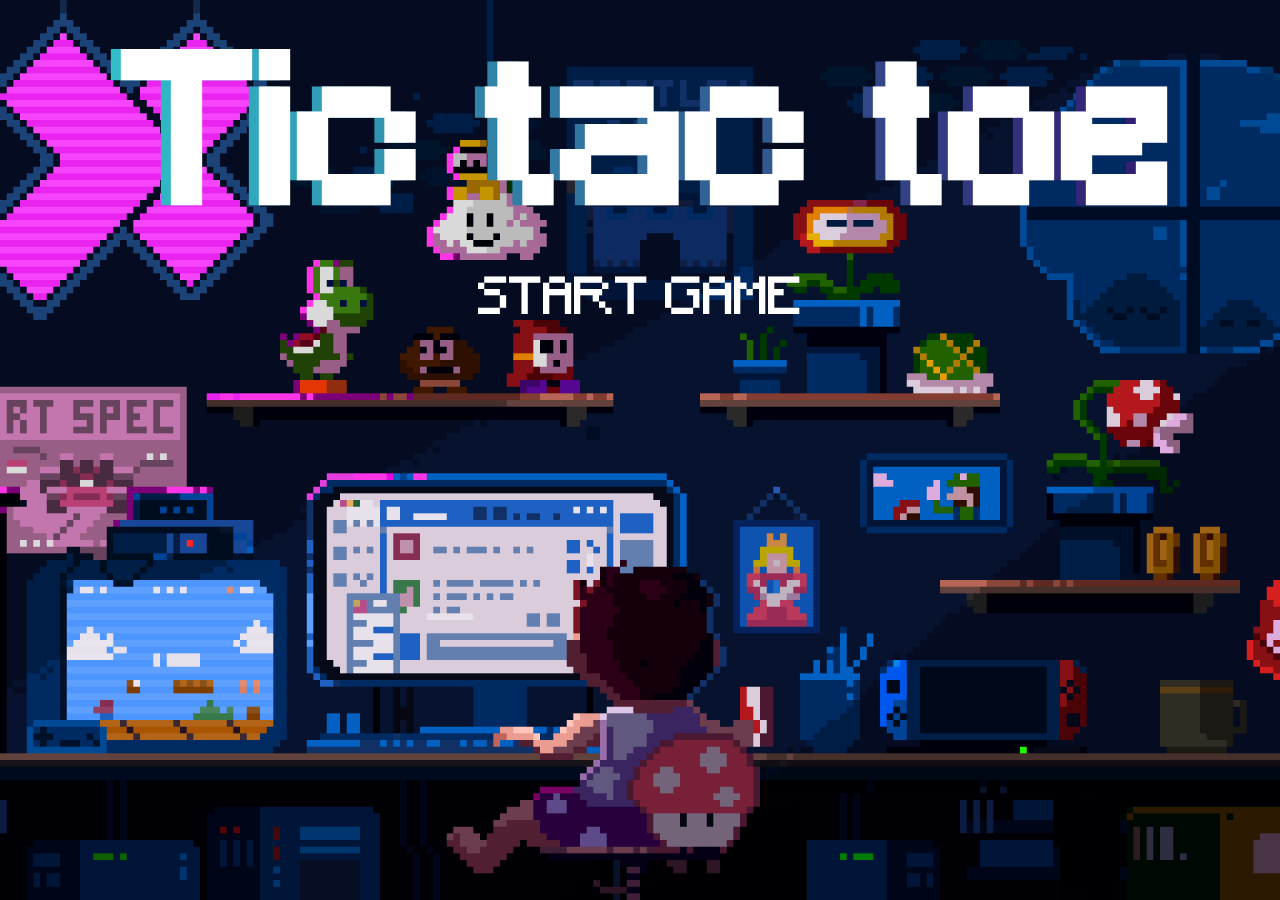
<file: index.html>
<!DOCTYPE html>
<html lang="en">
<head>
    <meta charset="UTF-8">
    <meta http-equiv="X-UA-Compatible" content="IE=edge">
    <meta name="viewport" content="width=device-width, initial-scale=1.0">
    <link rel="stylesheet" href="css/ind.css" type="text/css">
    <script src="https://cdn.jsdelivr.net/npm/bootstrap@5.2.3/dist/js/bootstrap.min.js"
        integrity="sha384-cuYeSxntonz0PPNlHhBs68uyIAVpIIOZZ5JqeqvYYIcEL727kskC66kF92t6Xl2V"
        crossorigin="anonymous"></script>
    <title>Tic Tac Toe</title>
</head>
<body>
    <header>
        <h1>Tic tac toe</h1>
    </header>
    <div class="box-players">
        <button id="start" class="menu-button" onclick="location.href='./pages/gamesl.html'">START GAME</button>
    </div>
    
</body>
</html>
</file>
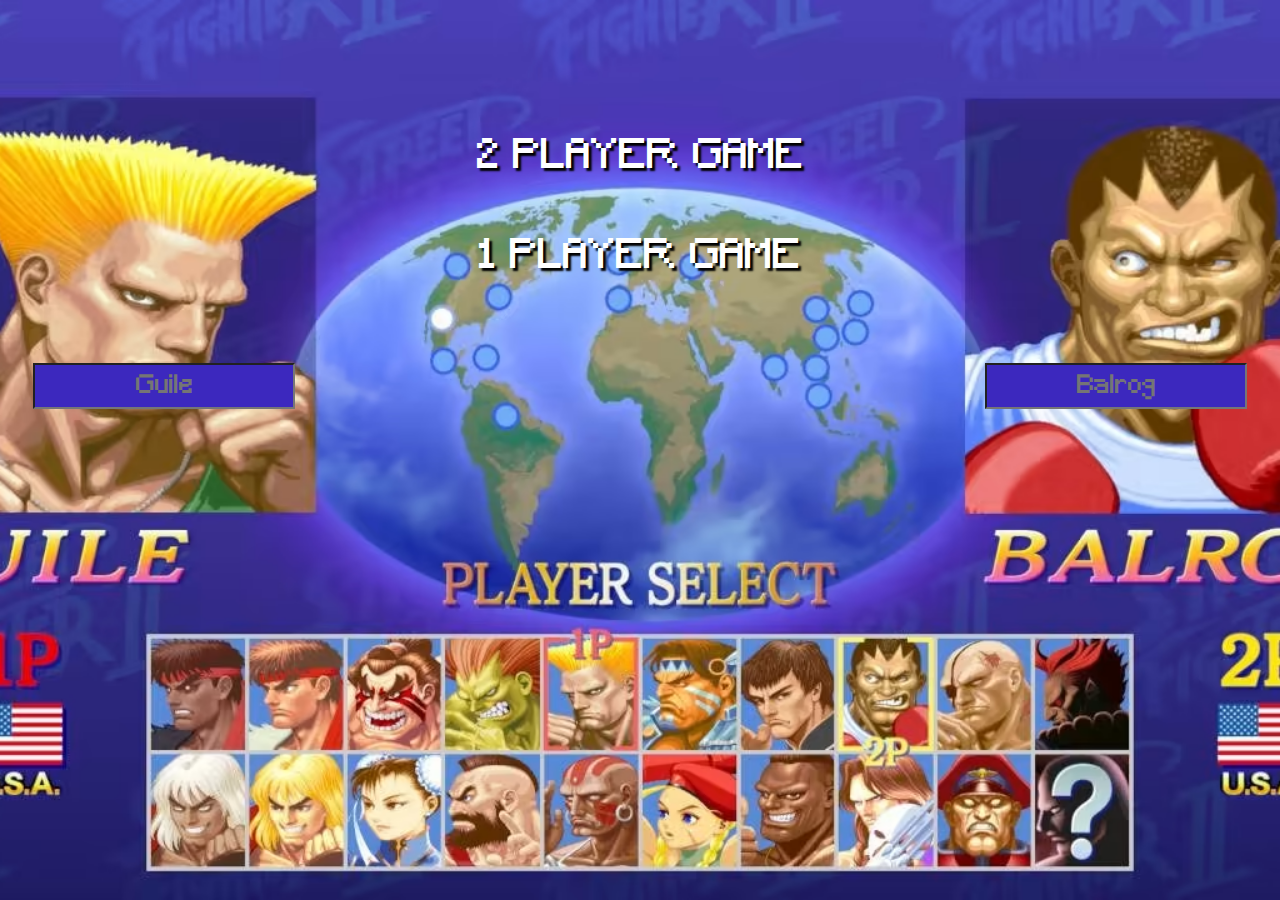
<file: pages/gamesl.html>
<!DOCTYPE html>
<html lang="en">

<head>
    <meta charset="UTF-8">
    <meta http-equiv="X-UA-Compatible" content="IE=edge">
    <meta name="viewport" content="width=device-width, initial-scale=1.0">
    <link rel="stylesheet" href="../css/gamesl.css" type="text/css">
    <script src="https://cdn.jsdelivr.net/npm/bootstrap@5.2.3/dist/js/bootstrap.min.js"
        integrity="sha384-cuYeSxntonz0PPNlHhBs68uyIAVpIIOZZ5JqeqvYYIcEL727kskC66kF92t6Xl2V"
        crossorigin="anonymous"></script>
    <title>Player select</title>
</head>
<body>
    <div class="box-players">
        <button id="mp" class="menu-button" onclick="login()">2 PLAYER GAME</button>
        <button id="sp" class="menu-button" onclick="logincpu()">1 PLAYER GAME</button>
    </div>
    <div class="players-name">
        <input type="text" name="player1" id="player1" placeholder="Guile">
        <input type="text" name="player2" id="player2" placeholder="Balrog">
    </div>
    <script src="../js/main.js"></script>
</body>
</html>
</file>
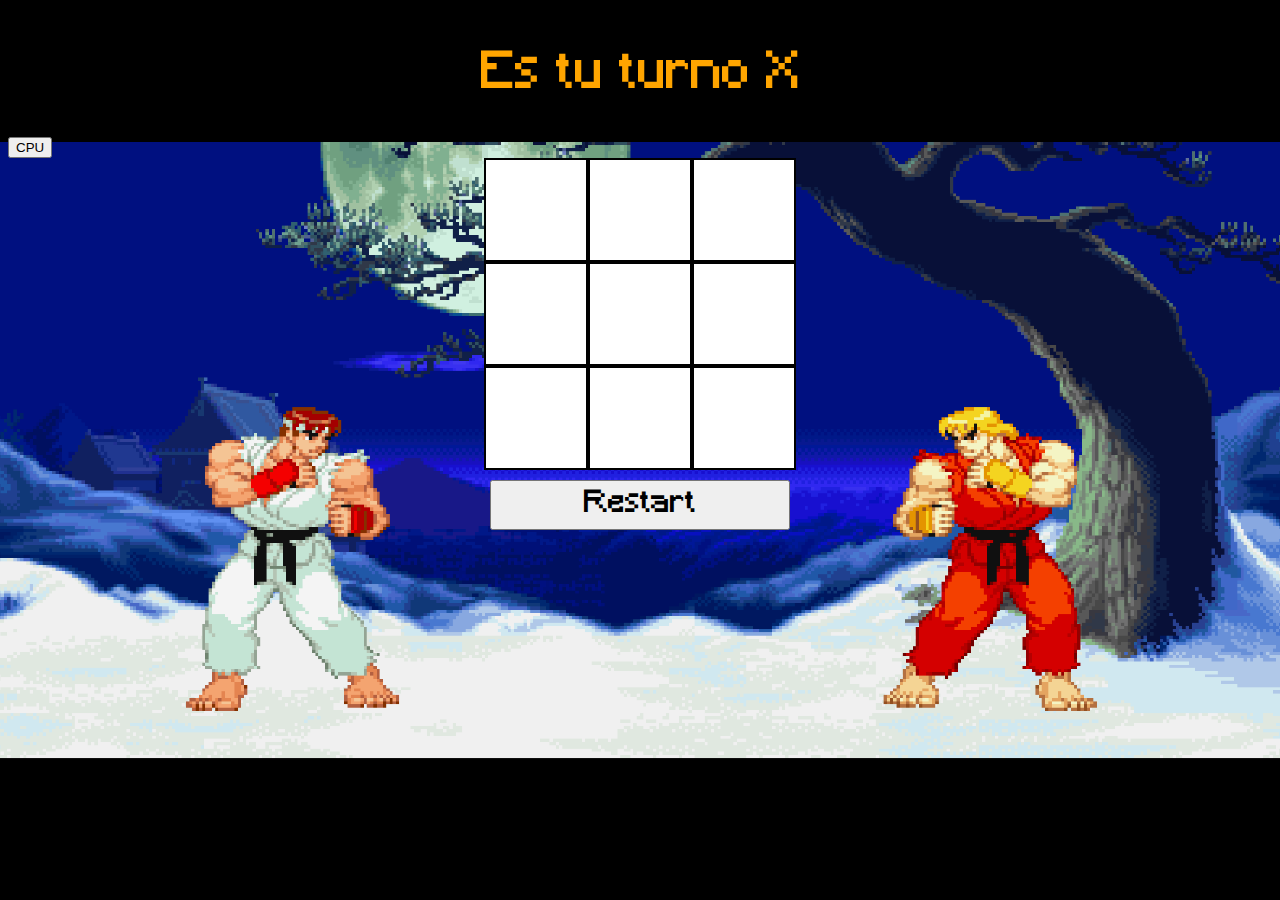
<file: pages/ingame.html>
<!DOCTYPE html>
<html lang="en">

<head>
    <meta charset="UTF-8">
    <meta http-equiv="X-UA-Compatible" content="IE=edge">
    <meta name="viewport" content="width=device-width, initial-scale=1.0">
    <link rel="stylesheet" href="../css/styles.css" type="text/css">
    <script src="https://cdn.jsdelivr.net/npm/bootstrap@5.2.3/dist/js/bootstrap.min.js"
        integrity="sha384-cuYeSxntonz0PPNlHhBs68uyIAVpIIOZZ5JqeqvYYIcEL727kskC66kF92t6Xl2V"
        crossorigin="anonymous"></script>
    <title>Tic tac toe</title>
</head>

<body>
    
    <div id="turns">Es tu turno X</div>
    <!--<img src="./img/win.png" id="winimg" alt="winimg">-->
    <div id="winimg">X gana</div>

    <button class="auto-player" type="button" name="button" onclick="rplay()">CPU</button>

    <div class="container-fluid" id="mainBox">
        <div class="row">
            <div class="col">
                <div class="box" id="0" onclick="playerturn(this.id)"></div>
                <div class="box" id="1" onclick="playerturn(this.id)"></div>
                <div class="box" id="2" onclick="playerturn(this.id)"></div>
            </div>
        </div>
        <div class="row">
            <div class="col">
                <div class="box" id="3" onclick="playerturn(this.id)"></div>
                <div class="box" id="4" onclick="playerturn(this.id)"></div>
                <div class="box" id="5" onclick="playerturn(this.id)"></div>
            </div>
        </div>
        <div class="row">
            <div class="col">
                <div class="box" id="6" onclick="playerturn(this.id)"></div>
                <div class="box" id="7" onclick="playerturn(this.id)"></div>
                <div class="box" id="8" onclick="playerturn(this.id)"></div>
            </div>
        </div>
        <div class="results"></div>
    </div>
    <button id="restart" onclick="reset()">Restart</button>
    <script src="../js/main.js"></script>
</body>

</html>
</file>
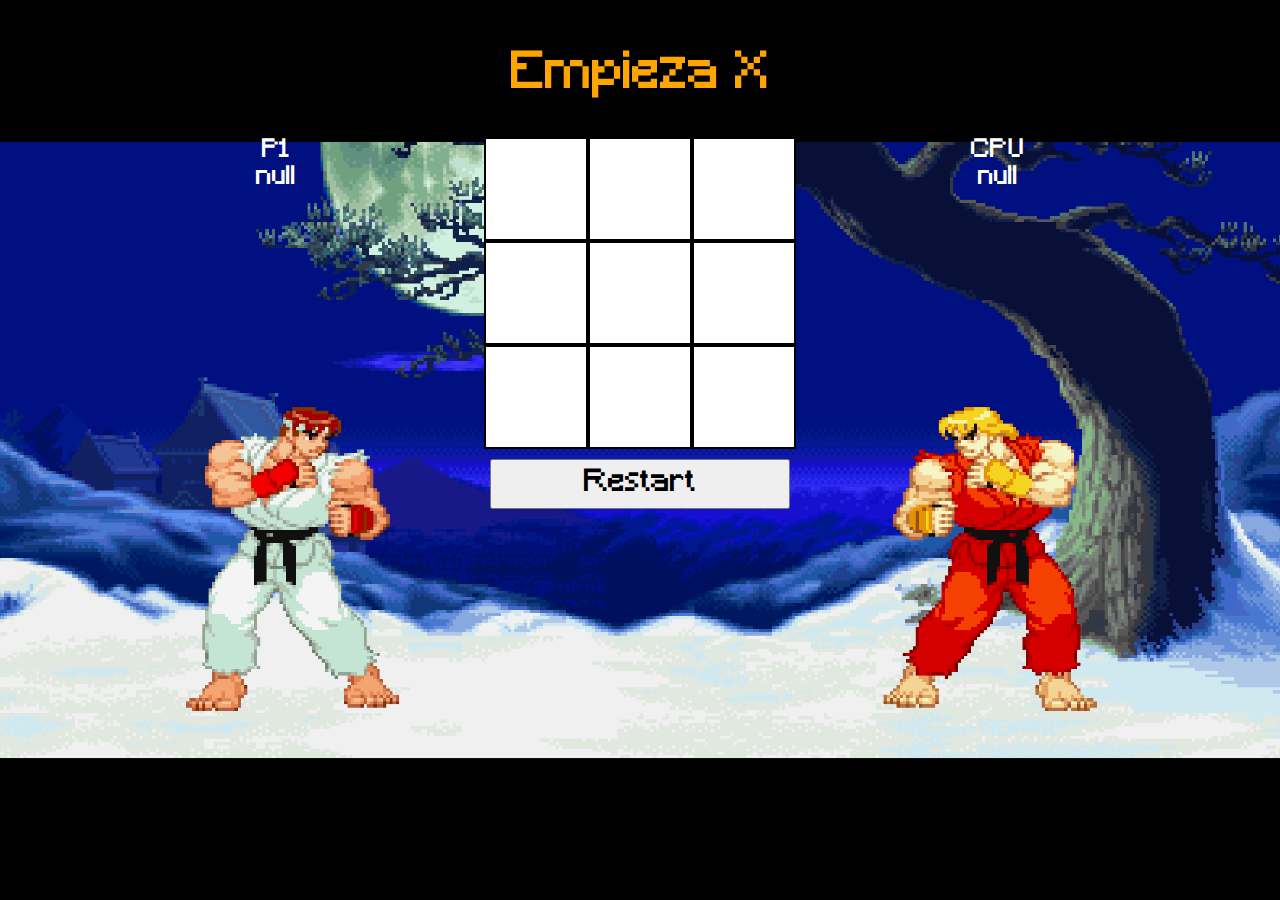
<file: pages/ingamecpu.html>
<!DOCTYPE html>
<html lang="en">

<head>
    <meta charset="UTF-8">
    <meta http-equiv="X-UA-Compatible" content="IE=edge">
    <meta name="viewport" content="width=device-width, initial-scale=1.0">
    <link rel="stylesheet" href="../css/styles.css" type="text/css">
    <script src="https://cdn.jsdelivr.net/npm/bootstrap@5.2.3/dist/js/bootstrap.min.js"
        integrity="sha384-cuYeSxntonz0PPNlHhBs68uyIAVpIIOZZ5JqeqvYYIcEL727kskC66kF92t6Xl2V"
        crossorigin="anonymous"></script>
    <title>Tic tac toe</title>
</head>

<body onload="cpuon()">
    <div id="turns">Empieza X</div>
    <div id="winimg">X gana</div>
        <div id="p1">
            <div>P1</div>
            <div id="namep1"><script>document.write(localStorage.getItem("player1"));</script></div>
        </div>
        <div id="p2">
            <div>CPU</div>
            <div id="namep2"><script>document.write(localStorage.getItem("player2"));</script></div>
        </div>
    <div class="container-fluid" id="mainBox">
        <div class="row">
            <div class="col">
                <div class="box" id="0" onclick="playerturn(this.id)"></div>
                <div class="box" id="1" onclick="playerturn(this.id)"></div>
                <div class="box" id="2" onclick="playerturn(this.id)"></div>
            </div>
        </div>
        <div class="row">
            <div class="col">
                <div class="box" id="3" onclick="playerturn(this.id)"></div>
                <div class="box" id="4" onclick="playerturn(this.id)"></div>
                <div class="box" id="5" onclick="playerturn(this.id)"></div>
            </div>
        </div>
        <div class="row">
            <div class="col">
                <div class="box" id="6" onclick="playerturn(this.id)"></div>
                <div class="box" id="7" onclick="playerturn(this.id)"></div>
                <div class="box" id="8" onclick="playerturn(this.id)"></div>
            </div>
        </div>
        <div class="results"></div>
    </div>
    <button id="restart" onclick="resetcpu()">Restart</button>
    <script src="../js/main.js"></script>
</body>

</html>
</file>
<file: css/ind.css>
/* Font and Wallpaper */

@font-face {
    font-family: "Minecraft";
    src: url("../fonts/Minecraft.ttf");
}

body {
    background-image: url(../img/tictactoewp.gif);
    background-position-x: center;
    background-position-y: center;
    background-repeat: no-repeat;
    background-size: cover;
    background-attachment: fixed;
}

/* Header */

header {
    font-family: "Minecraft";
    padding-top: 20px;
    text-align: center;
    font-size: 100px;
    text-shadow: 10px 0px 0px rgb(255, 255, 255);
    background: linear-gradient(to right, #30CFD0 0%, #330867 100%);
    -webkit-background-clip: text;
	-webkit-text-fill-color: transparent;
}

h1 {
    margin: 15px;
    margin-bottom: 0;
}

/* Button */

.menu-button {
    color: white;
    border-color: transparent;
    background-color: transparent;
    font-size: 50px;
    font-family: "Minecraft";
    text-align: center;
    width: 350px;
    height: 60px;
    margin: 10px;
    margin-left: 50%;
    transform: translateX(-50%);
    animation: blinker 1s linear infinite;
    
}
@keyframes blinker {
    50% {
        opacity: 0;
    }
}
</file>
<file: css/gamesl.css>
/* Font and Wallpaper */

@font-face {
    font-family: "Minecraft";
    src: url("../fonts/Minecraft.ttf");
}

body {
    background-image: url(../img/charselect.avif);
    background-position-x: center;
    background-position-y: center;
    background-repeat: no-repeat;
    background-size: cover;
    background-attachment: fixed;
}

/* Box players */

.box-players {
    padding-top: 100px;
}

.menu-button {
    background-color: transparent;
    border-color: transparent;
    color: white;
    text-shadow: 3px 3px 2px black;
    font-size: 40px;
    font-family: "Minecraft";
    text-align: center;
    width: 400px;
    height: 80px;
    margin: 10px;
    margin-left: 50%;
    transform: translateX(-50%);
    animation: blinker 1s linear infinite;
}
@keyframes blinker {
    50% {
        opacity: 0;
    }
}

/* Players name */

.players-name {
    padding-top: 55px;
    display: flex;
    width: 100%;
    align-items: flex-start;
    justify-content: space-between;
}

#player1 {
    color: white;
    background-color: rgb(60, 40, 190);
    margin-left: 25px;
    font-size: 25px;
    font-family: "Minecraft";
    text-align: center;
    height: 40px;
}

#player2 {
    color: white;
    background-color: rgb(60, 40, 190);
    margin-right: 25px;
    font-size: 25px;
    font-family: "Minecraft";
    text-align: center;
    height: 40px;
}
</file>
<file: css/styles.css>
/* Wallpaper and more */

@font-face {
    font-family: "Minecraft";
    src: url("../fonts/Minecraft.ttf");
}
body {
    background-image: url(../img/wallpaper.gif);
    background-position-x: center;
    background-position-y: center;
    background-repeat: no-repeat;
    background-size: cover;
    background-attachment: fixed;
}

/* Container and Box */

.container-fluid {
    z-index: 2;
    display: flex;
    justify-content: center;
    align-items: center;
}

.box {
    background-color: white;
    border: 2px solid black;
    width: 100px;
    height: 100px;
    justify-content: center;
    align-items: center;
    margin: auto;
    display: flex;
    font-family: "Minecraft";
    font-size: 50px;
}

/* Turns */

#turns {
    padding-top: 40px;
    color: orange;
    text-align: center;
    font-family: "Minecraft";
    font-size: 50px;
    visibility: visible;
}

/* Win img */

#winimg {
    color: orange;
    text-align: center;
    visibility: hidden;
    font-family: "Minecraft";
    font-size: 30px;
}

/* Restart button */

#restart {
    font-size: 30px;
    font-family: "Minecraft";
    text-align: center;
    width: 300px;
    height: 50px;
    margin: 10px;
    margin-left: 50%;
    transform: translateX(-50%);
}

/* Players tag */

#p1 {
    position: absolute;
    left: 0%;
    color: white;
    margin-left: 20%;
    font-size: 25px;
    font-family: "Minecraft";
    text-align: center;
    height: 40px;
}
#p2 {
    position: absolute;
    right: 0%;
    color: white;
    margin-right: 20%;
    font-size: 25px;
    font-family: "Minecraft";
    text-align: center;
    height: 40px;
}
</file>
